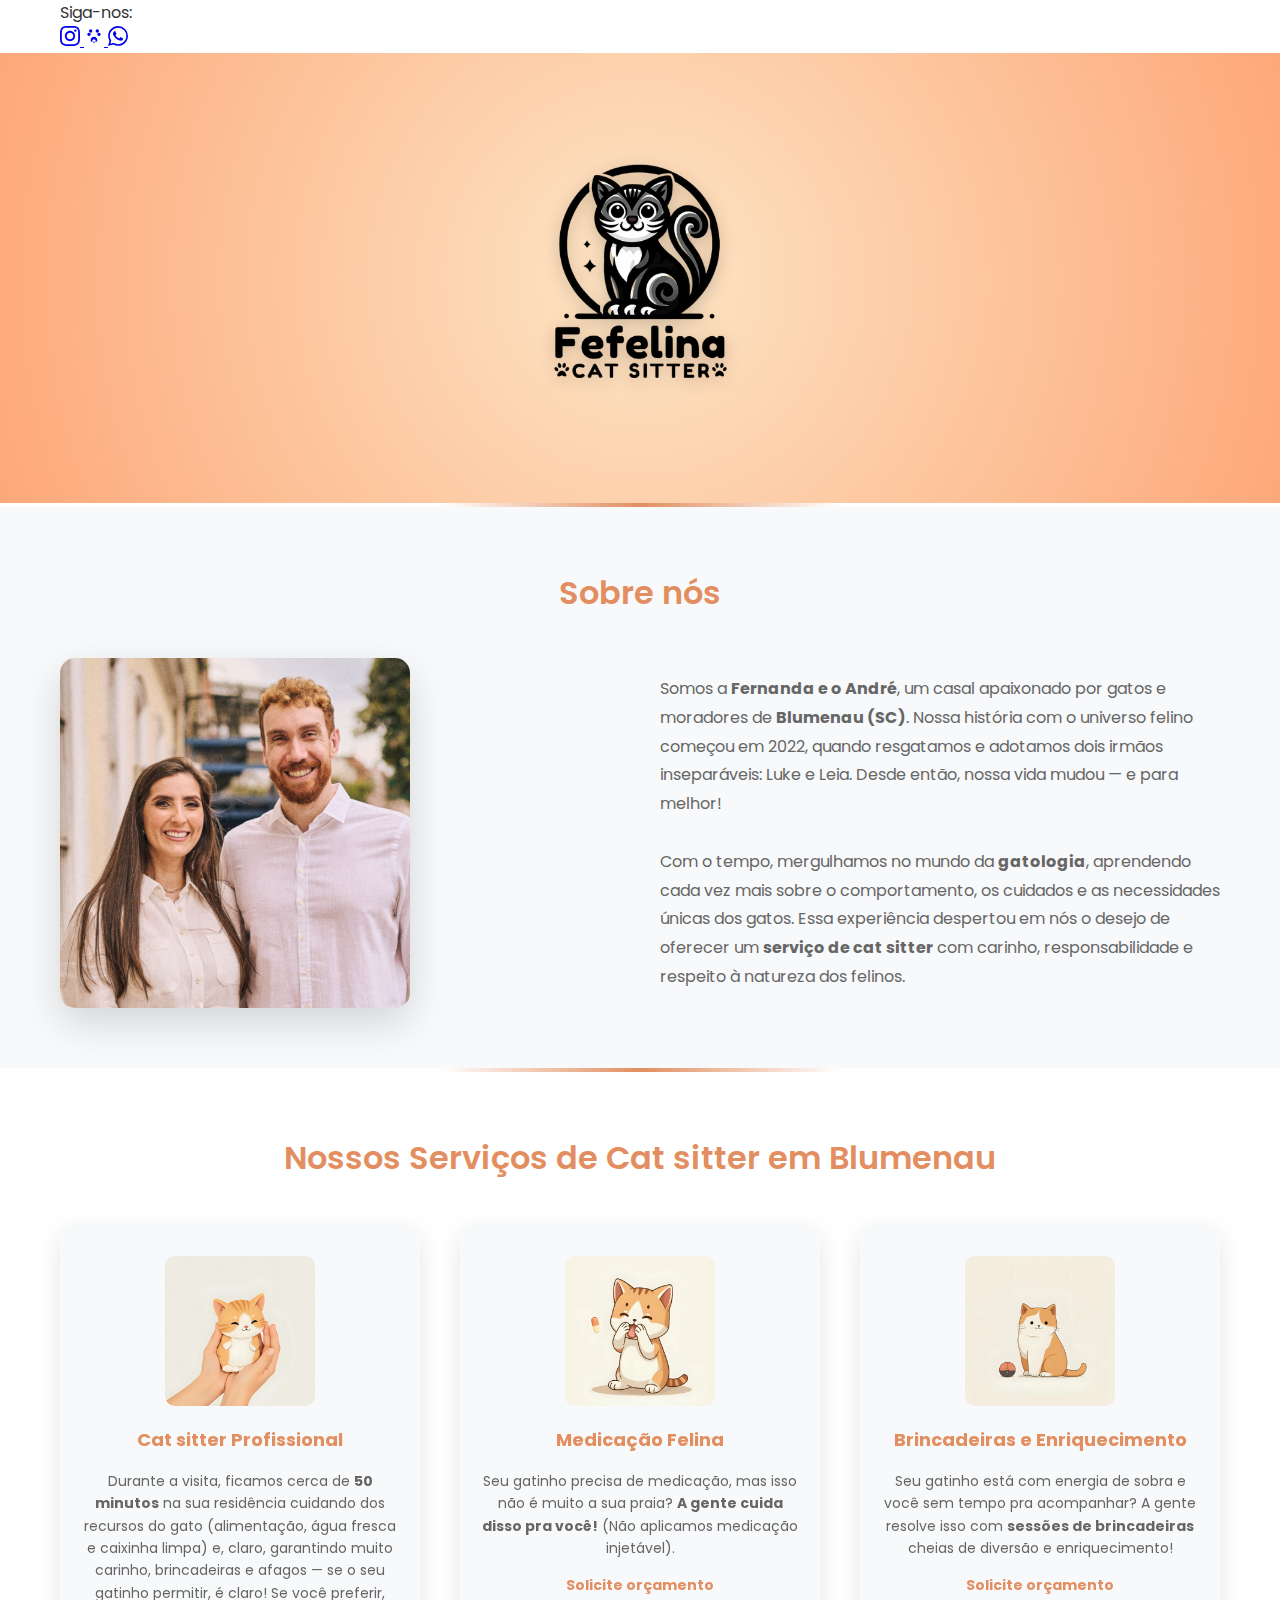
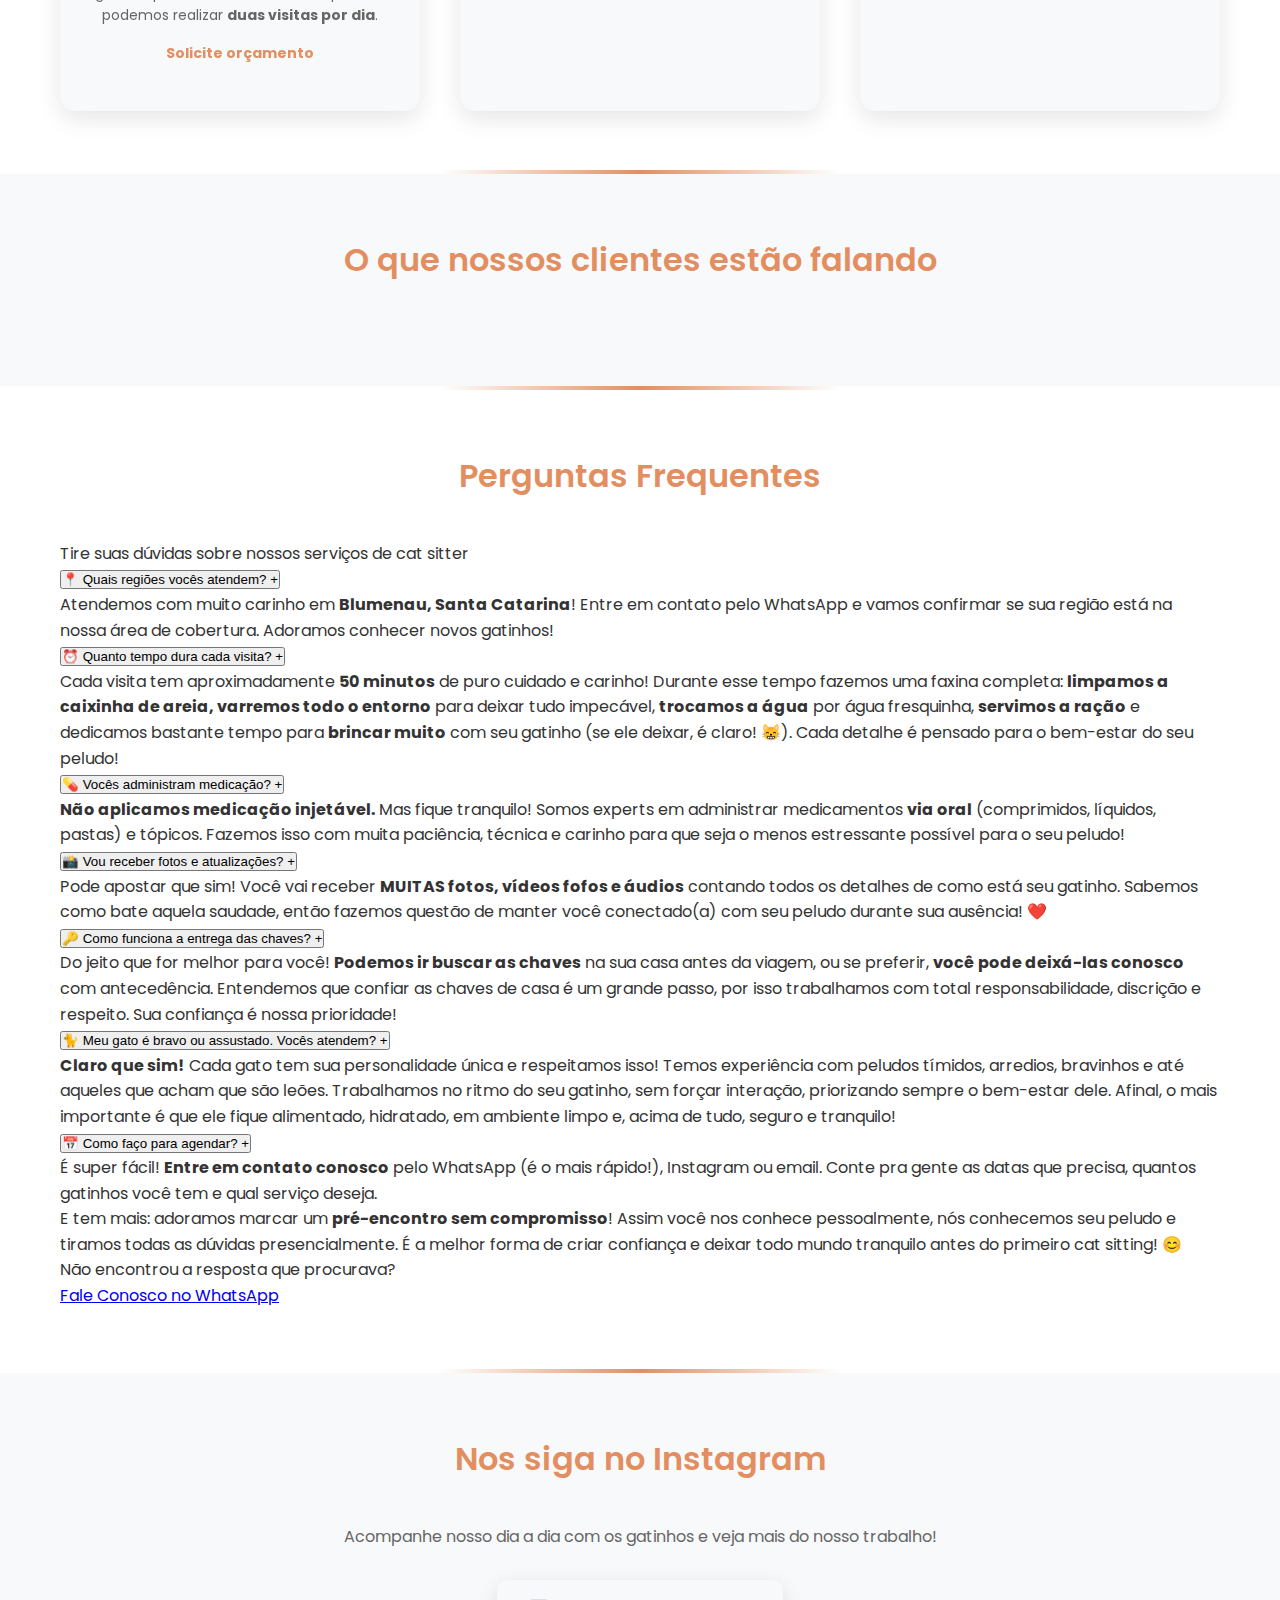
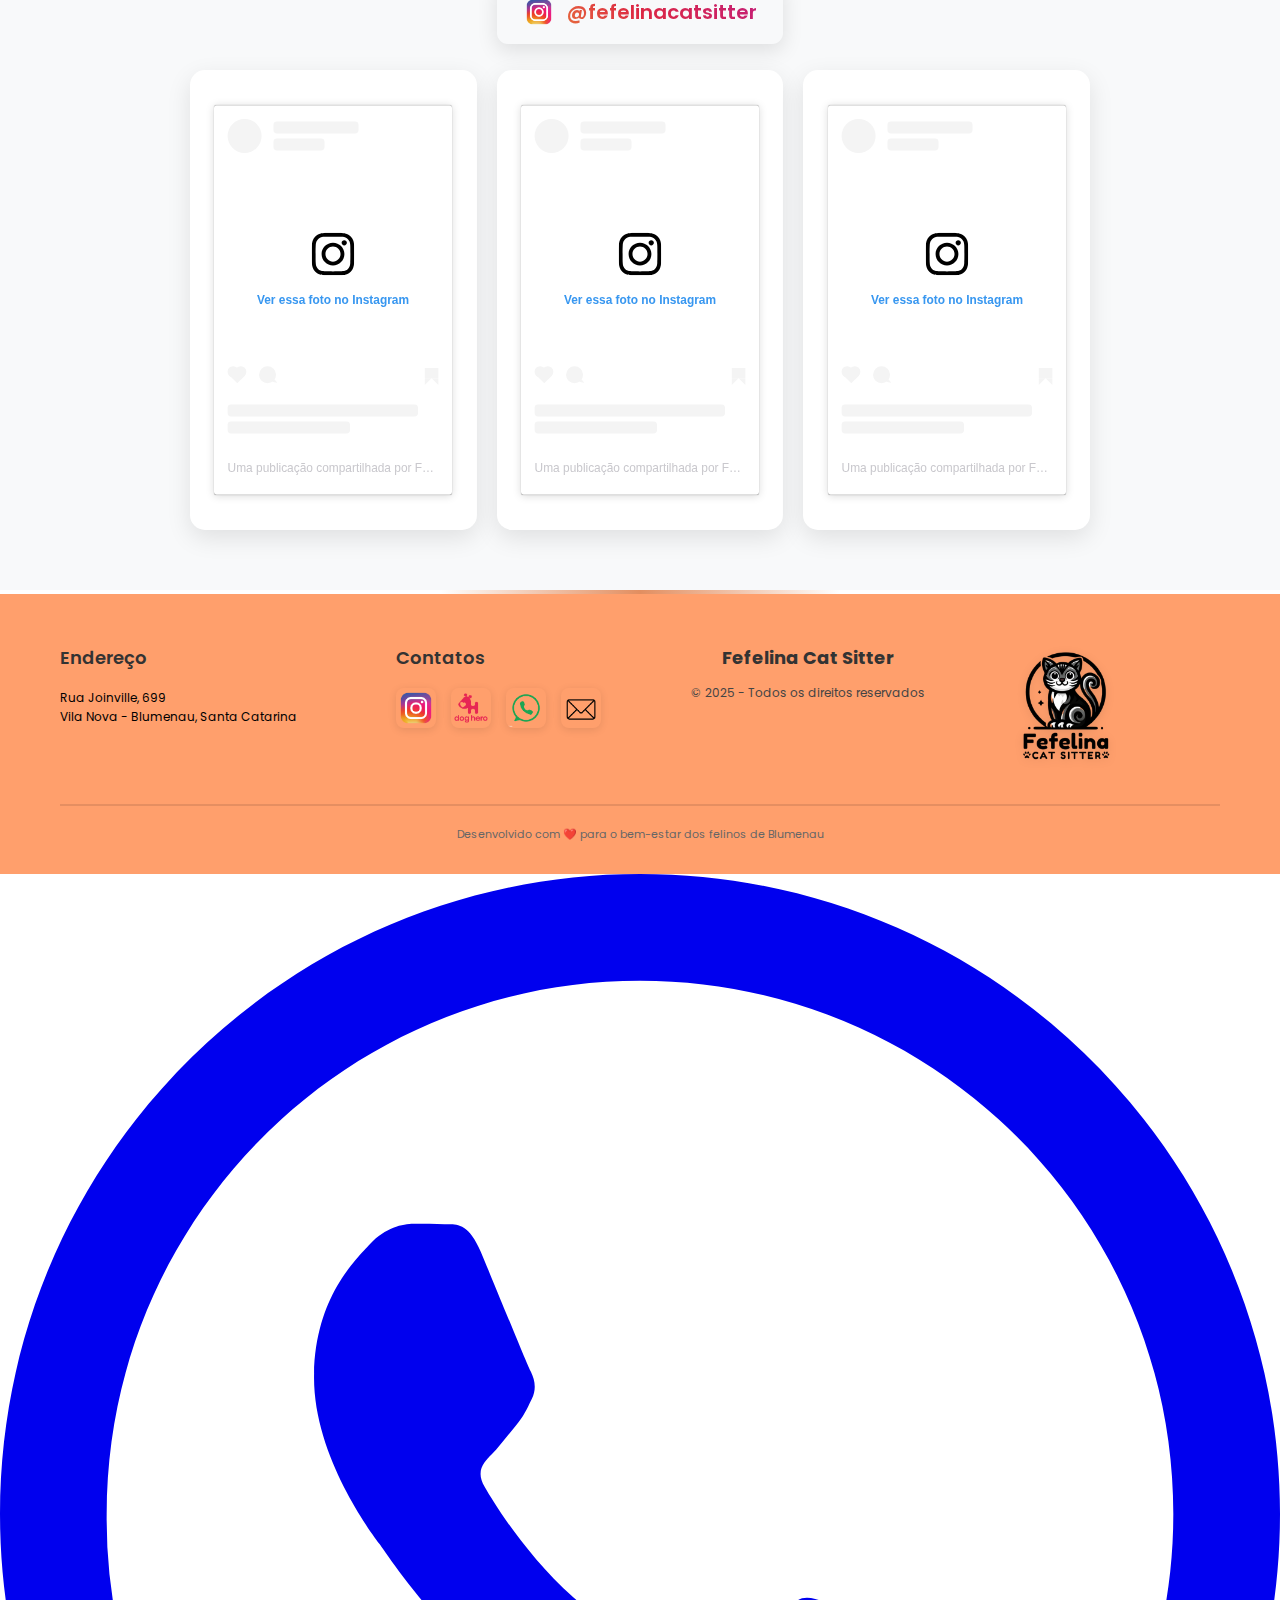
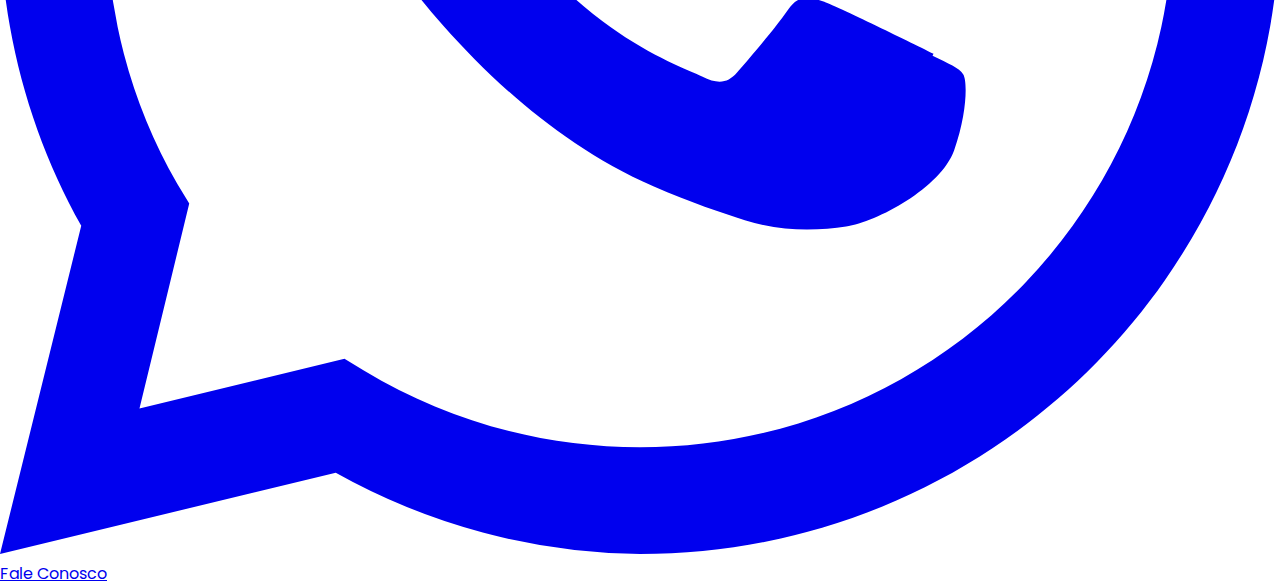
<file: index.html>
<!DOCTYPE html>
<html lang="pt-BR">
<head>
    <meta charset="UTF-8">
    <meta name="viewport" content="width=device-width, initial-scale=1.0">
    <meta name="description" content="Fefelina Cat Sitter oferece cuidado especializado para gatos em Blumenau, SC. Serviços de cat sitter, medicação felina e brincadeiras. Carinho e responsabilidade garantidos.">
    <meta name="keywords" content="cat sitter Blumenau, cuidador de gatos, medicação gatos, pet sitter, Fefelina, catsitting SC, cuidado felino, pet care">
    <meta name="author" content="Fefelina Cat Sitter">
    <meta name="robots" content="index, follow, max-image-preview:large, max-snippet:-1, max-video-preview:-1">
    <meta name="language" content="pt-BR">
    <meta name="geo.region" content="BR-SC">
    <meta name="geo.placename" content="Blumenau">
    <meta name="geo.position" content="-26.9166667;-49.0666667">
    <meta name="ICBM" content="-26.9166667, -49.0666667">
    <link rel="canonical" href="https://www.fefelina.com.br/">
    <title>Fefelina Cat Sitter - Cuidado Especializado para Gatos em Blumenau | Pet Sitter SC</title>
    
    <!-- Favicon -->
    <link rel="icon" type="image/png" href="images/LogoFavicon.png">
    <link rel="shortcut icon" href="images/LogoFavicon.png">
    <link rel="apple-touch-icon" href="images/LogoFavicon.png">
    
    <!-- Open Graph Meta Tags (WhatsApp, Facebook, LinkedIn) -->
    <meta property="og:title" content="🐱 Fefelina Cat Sitter | Cuidado Especializado para Gatos em Blumenau">
    <meta property="og:description" content="Cat sitters apaixonados por gatos! 💕 Cuidamos do seu peludo com carinho, envio fotos/vídeos e muito amor. Pré-encontro grátis! 🏡">
    <meta property="og:image" content="https://www.fefelina.com.br/images/Fefelinalogo.png">
    <meta property="og:image:width" content="1200">
    <meta property="og:image:height" content="630">
    <meta property="og:image:alt" content="Fefelina Cat Sitter - Seu gato em boas mãos">
    <meta property="og:url" content="https://www.fefelina.com.br/">
    <meta property="og:type" content="website">
    <meta property="og:locale" content="pt_BR">
    <meta property="og:site_name" content="Fefelina Cat Sitter">
    
    <!-- Twitter Card -->
    <meta name="twitter:card" content="summary_large_image">
    <meta name="twitter:title" content="🐱 Fefelina Cat Sitter | Cuidado Especializado para Gatos">
    <meta name="twitter:description" content="Cat sitters apaixonados! Cuidamos do seu peludo com carinho, fotos/vídeos diários e muito amor. Pré-encontro grátis!">
    <meta name="twitter:image" content="https://www.fefelina.com.br/images/Fefelinalogo.png">
    <meta name="twitter:image:alt" content="Fefelina Cat Sitter - Blumenau/SC">
    
    <!-- Google Analytics -->
    <script async src="https://www.googletagmanager.com/gtag/js?id=G-6TC4BG26VE"></script>
    <script>
        window.dataLayer = window.dataLayer || [];
        function gtag(){dataLayer.push(arguments);}
        gtag('js', new Date());
        gtag('config', 'G-6TC4BG26VE');
    </script>
    
    <!-- Structured Data -->
    <script type="application/ld+json">
    {
        "@context": "https://schema.org",
        "@type": "LocalBusiness",
        "name": "Fefelina Cat Sitter",
        "description": "Serviços especializados de cuidado para gatos em Blumenau, SC. Oferecemos catsitting, medicação e atividades para felinos.",
        "image": "https://www.fefelina.com.br/images/Fefelinalogo.png",
        "logo": "https://www.fefelina.com.br/images/Fefelinalogo.png",
        "address": {
            "@type": "PostalAddress",
            "streetAddress": "Rua Joinville, 699",
            "addressLocality": "Blumenau",
            "addressRegion": "SC",
            "postalCode": "89035-200",
            "addressCountry": "BR"
        },
        "geo": {
            "@type": "GeoCoordinates",
            "latitude": -26.9166667,
            "longitude": -49.0666667
        },
        "telephone": "+5547999874154",
        "email": "fefelinacatsitter@gmail.com",
        "url": "https://www.fefelina.com.br",
        "sameAs": [
            "https://www.instagram.com/fefelinacatsitter",
            "https://www.doghero.com.br/heroi/433239-fefelina-catsitter"
        ],
        "serviceType": ["Pet Sitting", "Cat Care", "Pet Medication", "Cat Entertainment"],
        "areaServed": {
            "@type": "City",
            "name": "Blumenau",
            "sameAs": "https://en.wikipedia.org/wiki/Blumenau"
        },
        "openingHours": "Mo-Su 08:00-20:00",
        "priceRange": "$$",
        "hasOfferCatalog": {
            "@type": "OfferCatalog",
            "name": "Serviços de Cat Sitter",
            "itemListElement": [
                {
                    "@type": "Offer",
                    "itemOffered": {
                        "@type": "Service",
                        "name": "Cat Sitter",
                        "description": "Cuidado completo do gato durante visitas de 50 minutos"
                    }
                },
                {
                    "@type": "Offer",
                    "itemOffered": {
                        "@type": "Service", 
                        "name": "Medicação",
                        "description": "Administração de medicamentos para gatos (exceto injetáveis)"
                    }
                },
                {
                    "@type": "Offer",
                    "itemOffered": {
                        "@type": "Service",
                        "name": "Brincadeiras",
                        "description": "Sessões de brincadeiras e enriquecimento para gatos"
                    }
                }
            ]
        }
    }
    </script>
    
    <!-- Google Fonts -->
    <link href="https://fonts.googleapis.com/css2?family=Poppins:wght@300;400;500;600;700&display=swap" rel="stylesheet">
    
    <!-- CSS -->
    <link rel="stylesheet" href="css/styles.css">
</head>
<body>
    <!-- Social Media Badge -->
    <div class="social-badge">
        <div class="container">
            <div class="social-badge-content">
                <span class="social-badge-text">Siga-nos:</span>
                <div class="social-badge-icons">
                    <a href="https://www.instagram.com/fefelinacatsitter" target="_blank" rel="noopener" aria-label="Instagram" class="social-badge-link">
                        <svg width="20" height="20" viewBox="0 0 24 24" fill="currentColor">
                            <path d="M12 2.163c3.204 0 3.584.012 4.85.07 3.252.148 4.771 1.691 4.919 4.919.058 1.265.069 1.645.069 4.849 0 3.205-.012 3.584-.069 4.849-.149 3.225-1.664 4.771-4.919 4.919-1.266.058-1.644.07-4.85.07-3.204 0-3.584-.012-4.849-.07-3.26-.149-4.771-1.699-4.919-4.92-.058-1.265-.07-1.644-.07-4.849 0-3.204.013-3.583.07-4.849.149-3.227 1.664-4.771 4.919-4.919 1.266-.057 1.645-.069 4.849-.069zm0-2.163c-3.259 0-3.667.014-4.947.072-4.358.2-6.78 2.618-6.98 6.98-.059 1.281-.073 1.689-.073 4.948 0 3.259.014 3.668.072 4.948.2 4.358 2.618 6.78 6.98 6.98 1.281.058 1.689.072 4.948.072 3.259 0 3.668-.014 4.948-.072 4.354-.2 6.782-2.618 6.979-6.98.059-1.28.073-1.689.073-4.948 0-3.259-.014-3.667-.072-4.947-.196-4.354-2.617-6.78-6.979-6.98-1.281-.059-1.69-.073-4.949-.073zm0 5.838c-3.403 0-6.162 2.759-6.162 6.162s2.759 6.163 6.162 6.163 6.162-2.759 6.162-6.163c0-3.403-2.759-6.162-6.162-6.162zm0 10.162c-2.209 0-4-1.79-4-4 0-2.209 1.791-4 4-4s4 1.791 4 4c0 2.21-1.791 4-4 4zm6.406-11.845c-.796 0-1.441.645-1.441 1.44s.645 1.44 1.441 1.44c.795 0 1.439-.645 1.439-1.44s-.644-1.44-1.439-1.44z"/>
                        </svg>
                    </a>
                    <a href="https://www.doghero.com.br/heroi/433239-fefelina-catsitter" target="_blank" rel="noopener" aria-label="DogHero" class="social-badge-link">
                        <svg width="20" height="20" viewBox="0 0 24 24" fill="currentColor">
                            <path d="M12 20c-1.1 0-2-.9-2-2s.9-2 2-2 2 .9 2 2-.9 2-2 2zm-6-8c-1.1 0-2-.9-2-2s.9-2 2-2 2 .9 2 2-.9 2-2 2zm12 0c-1.1 0-2-.9-2-2s.9-2 2-2 2 .9 2 2-.9 2-2 2zM8 8c-1.1 0-2-.9-2-2s.9-2 2-2 2 .9 2 2-.9 2-2 2zm8 0c-1.1 0-2-.9-2-2s.9-2 2-2 2 .9 2 2-.9 2-2 2zm-4 5c-2.21 0-4 1.79-4 4 0 1.1.9 2 2 2h4c1.1 0 2-.9 2-2 0-2.21-1.79-4-4-4z"/>
                        </svg>
                    </a>
                    <a href="http://wa.me/5547999874154" target="_blank" rel="noopener" aria-label="WhatsApp" class="social-badge-link">
                        <svg width="20" height="20" viewBox="0 0 24 24" fill="currentColor">
                            <path d="M17.472 14.382c-.297-.149-1.758-.867-2.03-.967-.273-.099-.471-.148-.67.15-.197.297-.767.966-.94 1.164-.173.199-.347.223-.644.075-.297-.15-1.255-.463-2.39-1.475-.883-.788-1.48-1.761-1.653-2.059-.173-.297-.018-.458.13-.606.134-.133.298-.347.446-.52.149-.174.198-.298.298-.497.099-.198.05-.371-.025-.52-.075-.149-.669-1.612-.916-2.207-.242-.579-.487-.5-.669-.51-.173-.008-.371-.01-.57-.01-.198 0-.52.074-.792.372-.272.297-1.04 1.016-1.04 2.479 0 1.462 1.065 2.875 1.213 3.074.149.198 2.096 3.2 5.077 4.487.709.306 1.262.489 1.694.625.712.227 1.36.195 1.871.118.571-.085 1.758-.719 2.006-1.413.248-.694.248-1.289.173-1.413-.074-.124-.272-.198-.57-.347m-5.421 7.403h-.004a9.87 9.87 0 01-5.031-1.378l-.361-.214-3.741.982.998-3.648-.235-.374a9.86 9.86 0 01-1.51-5.26c.001-5.45 4.436-9.884 9.888-9.884 2.64 0 5.122 1.03 6.988 2.898a9.825 9.825 0 012.893 6.994c-.003 5.45-4.437 9.884-9.885 9.884m8.413-18.297A11.815 11.815 0 0012.05 0C5.495 0 .16 5.335.157 11.892c0 2.096.547 4.142 1.588 5.945L.057 24l6.305-1.654a11.882 11.882 0 005.683 1.448h.005c6.554 0 11.89-5.335 11.893-11.893a11.821 11.821 0 00-3.48-8.413Z"/>
                        </svg>
                    </a>
                </div>
            </div>
        </div>
    </div>

    <!-- Header Section -->
    <header class="header">
        <img src="images/Fefelinalogo.png" alt="Fefelina Cat Sitter - Logo" class="header-logo" loading="eager">
    </header>

    <div class="section-divider"></div>

    <!-- About Section -->
    <section class="about-section section" id="sobre" aria-labelledby="about-title">
        <div class="container">
            <h2 id="about-title" class="section-title">Sobre nós</h2>
            <div class="about-content">
                <div class="about-image">
                    <img src="images/sobreNosFoto.jpg" alt="Fernanda e André, fundadores da Fefelina Cat Sitter, especialistas em cuidado felino em Blumenau" style="width: 100%; max-width: 350px;" loading="lazy">
                </div>
                <div class="about-text">
                    <p>Somos a <strong>Fernanda e o André</strong>, um casal apaixonado por gatos e moradores de <strong>Blumenau (SC)</strong>. Nossa história com o universo felino começou em 2022, quando resgatamos e adotamos dois irmãos inseparáveis: Luke e Leia. Desde então, nossa vida mudou — e para melhor!</p>
                    <br>
                    <p>Com o tempo, mergulhamos no mundo da <strong>gatologia</strong>, aprendendo cada vez mais sobre o comportamento, os cuidados e as necessidades únicas dos gatos. Essa experiência despertou em nós o desejo de oferecer um <strong>serviço de cat sitter</strong> com carinho, responsabilidade e respeito à natureza dos felinos.</p>
                </div>
            </div>
        </div>
    </section>

    <div class="section-divider"></div>

    <!-- Services Section -->
    <section class="services-section section" id="servicos" aria-labelledby="services-title">
        <div class="container">
            <h2 id="services-title" class="section-title">Nossos Serviços de Cat sitter em Blumenau</h2>
            <div class="services-grid">
                <article class="service-item">
                    <img src="images/Gatinho IA - Catsitter.png" alt="Serviço de Cat Sitter profissional em Blumenau" loading="lazy">
                    <h3 class="service-subtitle">Cat sitter Profissional</h3>
                    <p>Durante a visita, ficamos cerca de <strong>50 minutos</strong> na sua residência cuidando dos recursos do gato (alimentação, água fresca e caixinha limpa) e, claro, garantindo muito carinho, brincadeiras e afagos — se o seu gatinho permitir, é claro! Se você preferir, podemos realizar <strong>duas visitas por dia</strong>.</p>
                    <p><a href="http://wa.me/5547999874154?text=Olá! Gostaria de solicitar um orçamento para o serviço de catsitter." target="_blank" class="whatsapp-link" rel="noopener">Solicite orçamento</a></p>
                </article>
                <article class="service-item">
                    <img src="images/Gato-Medicamento.png" alt="Serviço de medicação para gatos em Blumenau" loading="lazy">
                    <h3 class="service-subtitle">Medicação Felina</h3>
                    <p>Seu gatinho precisa de medicação, mas isso não é muito a sua praia? <strong>A gente cuida disso pra você!</strong> (Não aplicamos medicação injetável).</p>
                    <p><a href="http://wa.me/5547999874154?text=Olá! Gostaria de solicitar um orçamento para o serviço de medicação." target="_blank" class="whatsapp-link" rel="noopener">Solicite orçamento</a></p>
                </article>
                <article class="service-item">
                    <img src="images/Gatinho IA Bola.png" alt="Brincadeiras e atividades para gatos em Blumenau" loading="lazy">
                    <h3 class="service-subtitle">Brincadeiras e Enriquecimento</h3>
                    <p>Seu gatinho está com energia de sobra e você sem tempo pra acompanhar? A gente resolve isso com <strong>sessões de brincadeiras</strong> cheias de diversão e enriquecimento!</p>
                    <p><a href="http://wa.me/5547999874154?text=Olá! Gostaria de solicitar um orçamento para o serviço de brincadeiras." target="_blank" class="whatsapp-link" rel="noopener">Solicite orçamento</a></p>
                </article>
            </div>
        </div>
    </section>

    <div class="section-divider"></div>

    <!-- Reviews Section -->
    <section class="reviews-section section" id="avaliacoes">
        <div class="container">
            <h2 class="section-title">O que nossos clientes estão falando</h2>
            <div id="reviews-widget-185"></div>
            <script src="https://app.reviewconnect.me/embed/S18iLwoJ6VXH2aXH54BvdB7LkLnBnaYn/widget.js" async></script>
        </div>
    </section>

    <div class="section-divider"></div>

    <!-- FAQ Section -->
    <section class="faq-section section" id="faq">
        <div class="container">
            <h2 class="section-title">Perguntas Frequentes</h2>
            <p class="faq-subtitle">Tire suas dúvidas sobre nossos serviços de cat sitter</p>
            
            <div class="faq-container">
                <div class="faq-item">
                    <button class="faq-question" aria-expanded="false">
                        <span class="faq-question-text">📍 Quais regiões vocês atendem?</span>
                        <span class="faq-icon">+</span>
                    </button>
                    <div class="faq-answer">
                        <p>Atendemos com muito carinho em <strong>Blumenau, Santa Catarina</strong>! Entre em contato pelo WhatsApp e vamos confirmar se sua região está na nossa área de cobertura. Adoramos conhecer novos gatinhos!</p>
                    </div>
                </div>

                <div class="faq-item">
                    <button class="faq-question" aria-expanded="false">
                        <span class="faq-question-text">⏰ Quanto tempo dura cada visita?</span>
                        <span class="faq-icon">+</span>
                    </button>
                    <div class="faq-answer">
                        <p>Cada visita tem aproximadamente <strong>50 minutos</strong> de puro cuidado e carinho! Durante esse tempo fazemos uma faxina completa: <strong>limpamos a caixinha de areia, varremos todo o entorno</strong> para deixar tudo impecável, <strong>trocamos a água</strong> por água fresquinha, <strong>servimos a ração</strong> e dedicamos bastante tempo para <strong>brincar muito</strong> com seu gatinho (se ele deixar, é claro! 😸). Cada detalhe é pensado para o bem-estar do seu peludo!</p>
                    </div>
                </div>

                <div class="faq-item">
                    <button class="faq-question" aria-expanded="false">
                        <span class="faq-question-text">💊 Vocês administram medicação?</span>
                        <span class="faq-icon">+</span>
                    </button>
                    <div class="faq-answer">
                        <p><strong>Não aplicamos medicação injetável.</strong> Mas fique tranquilo! Somos experts em administrar medicamentos <strong>via oral</strong> (comprimidos, líquidos, pastas) e tópicos. Fazemos isso com muita paciência, técnica e carinho para que seja o menos estressante possível para o seu peludo!</p>
                    </div>
                </div>

                <div class="faq-item">
                    <button class="faq-question" aria-expanded="false">
                        <span class="faq-question-text">📸 Vou receber fotos e atualizações?</span>
                        <span class="faq-icon">+</span>
                    </button>
                    <div class="faq-answer">
                        <p>Pode apostar que sim! Você vai receber <strong>MUITAS fotos, vídeos fofos e áudios</strong> contando todos os detalhes de como está seu gatinho. Sabemos como bate aquela saudade, então fazemos questão de manter você conectado(a) com seu peludo durante sua ausência! ❤️</p>
                    </div>
                </div>

                <div class="faq-item">
                    <button class="faq-question" aria-expanded="false">
                        <span class="faq-question-text">🔑 Como funciona a entrega das chaves?</span>
                        <span class="faq-icon">+</span>
                    </button>
                    <div class="faq-answer">
                        <p>Do jeito que for melhor para você! <strong>Podemos ir buscar as chaves</strong> na sua casa antes da viagem, ou se preferir, <strong>você pode deixá-las conosco</strong> com antecedência. Entendemos que confiar as chaves de casa é um grande passo, por isso trabalhamos com total responsabilidade, discrição e respeito. Sua confiança é nossa prioridade!</p>
                    </div>
                </div>

                <div class="faq-item">
                    <button class="faq-question" aria-expanded="false">
                        <span class="faq-question-text">🐈 Meu gato é bravo ou assustado. Vocês atendem?</span>
                        <span class="faq-icon">+</span>
                    </button>
                    <div class="faq-answer">
                        <p><strong>Claro que sim!</strong> Cada gato tem sua personalidade única e respeitamos isso! Temos experiência com peludos tímidos, arredios, bravinhos e até aqueles que acham que são leões. Trabalhamos no ritmo do seu gatinho, sem forçar interação, priorizando sempre o bem-estar dele. Afinal, o mais importante é que ele fique alimentado, hidratado, em ambiente limpo e, acima de tudo, seguro e tranquilo!</p>
                    </div>
                </div>

                <div class="faq-item">
                    <button class="faq-question" aria-expanded="false">
                        <span class="faq-question-text">📅 Como faço para agendar?</span>
                        <span class="faq-icon">+</span>
                    </button>
                    <div class="faq-answer">
                        <p>É super fácil! <strong>Entre em contato conosco</strong> pelo WhatsApp (é o mais rápido!), Instagram ou email. Conte pra gente as datas que precisa, quantos gatinhos você tem e qual serviço deseja.</p>
                        <p>E tem mais: adoramos marcar um <strong>pré-encontro sem compromisso</strong>! Assim você nos conhece pessoalmente, nós conhecemos seu peludo e tiramos todas as dúvidas presencialmente. É a melhor forma de criar confiança e deixar todo mundo tranquilo antes do primeiro cat sitting! 😊</p>
                    </div>
                </div>
            </div>

            <div class="faq-cta">
                <p>Não encontrou a resposta que procurava?</p>
                <a href="http://wa.me/5547999874154?text=Olá! Tenho uma dúvida sobre os serviços." target="_blank" class="faq-cta-button" rel="noopener">
                    Fale Conosco no WhatsApp
                </a>
            </div>
        </div>
    </section>

    <div class="section-divider"></div>

    <!-- Instagram Section -->
    <section class="instagram-section section" id="instagram">
        <div class="container">
            <h2 class="section-title">Nos siga no Instagram</h2>
            <p class="instagram-description">Acompanhe nosso dia a dia com os gatinhos e veja mais do nosso trabalho!</p>
            
            <div class="instagram-content">
                <div class="instagram-profile">
                    <a href="https://www.instagram.com/fefelinacatsitter" target="_blank" class="instagram-link">
                        <img src="images/InstagramLogo.png" alt="Instagram" class="instagram-icon">
                        <span>@fefelinacatsitter</span>
                    </a>
                </div>
                
                <div class="instagram-grid">
                    <!-- Instagram embeds - Replace these with your actual embed codes -->
                    <div class="instagram-post">
                        <!-- First Instagram post -->
                        <blockquote class="instagram-media" data-instgrm-permalink="https://www.instagram.com/reel/DIlxdN9x1oH/?utm_source=ig_embed&amp;utm_campaign=loading" data-instgrm-version="14" style=" background:#FFF; border:0; border-radius:3px; box-shadow:0 0 1px 0 rgba(0,0,0,0.5),0 1px 10px 0 rgba(0,0,0,0.15); margin: 1px; max-width:540px; min-width:326px; padding:0; width:99.375%; width:-webkit-calc(100% - 2px); width:calc(100% - 2px);"><div style="padding:16px;"> <a href="https://www.instagram.com/reel/DIlxdN9x1oH/?utm_source=ig_embed&amp;utm_campaign=loading" style=" background:#FFFFFF; line-height:0; padding:0 0; text-align:center; text-decoration:none; width:100%;" target="_blank"> <div style=" display: flex; flex-direction: row; align-items: center;"> <div style="background-color: #F4F4F4; border-radius: 50%; flex-grow: 0; height: 40px; margin-right: 14px; width: 40px;"></div> <div style="display: flex; flex-direction: column; flex-grow: 1; justify-content: center;"> <div style=" background-color: #F4F4F4; border-radius: 4px; flex-grow: 0; height: 14px; margin-bottom: 6px; width: 100px;"></div> <div style=" background-color: #F4F4F4; border-radius: 4px; flex-grow: 0; height: 14px; width: 60px;"></div></div></div><div style="padding: 19% 0;"></div> <div style="display:block; height:50px; margin:0 auto 12px; width:50px;"><svg width="50px" height="50px" viewBox="0 0 60 60" version="1.1" xmlns="https://www.w3.org/2000/svg" xmlns:xlink="https://www.w3.org/1999/xlink"><g stroke="none" stroke-width="1" fill="none" fill-rule="evenodd"><g transform="translate(-511.000000, -20.000000)" fill="#000000"><g><path d="M556.869,30.41 C554.814,30.41 553.148,32.076 553.148,34.131 C553.148,36.186 554.814,37.852 556.869,37.852 C558.924,37.852 560.59,36.186 560.59,34.131 C560.59,32.076 558.924,30.41 556.869,30.41 M541,60.657 C535.114,60.657 530.342,55.887 530.342,50 C530.342,44.114 535.114,39.342 541,39.342 C546.887,39.342 551.658,44.114 551.658,50 C551.658,55.887 546.887,60.657 541,60.657 M541,33.886 C532.1,33.886 524.886,41.1 524.886,50 C524.886,58.899 532.1,66.113 541,66.113 C549.9,66.113 557.115,58.899 557.115,50 C557.115,41.1 549.9,33.886 541,33.886 M565.378,62.101 C565.244,65.022 564.756,66.606 564.346,67.663 C563.803,69.06 563.154,70.057 562.106,71.106 C561.058,72.155 560.06,72.803 558.662,73.347 C557.607,73.757 556.021,74.244 553.102,74.378 C549.944,74.521 548.997,74.552 541,74.552 C533.003,74.552 532.056,74.521 528.898,74.378 C525.979,74.244 524.393,73.757 523.338,73.347 C521.94,72.803 520.942,72.155 519.894,71.106 C518.846,70.057 518.197,69.06 517.654,67.663 C517.244,66.606 516.755,65.022 516.623,62.101 C516.479,58.943 516.448,57.996 516.448,50 C516.448,42.003 516.479,41.056 516.623,37.899 C516.755,34.978 517.244,33.391 517.654,32.338 C518.197,30.938 518.846,29.942 519.894,28.894 C520.942,27.846 521.94,27.196 523.338,26.654 C524.393,26.244 525.979,25.756 528.898,25.623 C532.057,25.479 533.004,25.448 541,25.448 C548.997,25.448 549.943,25.479 553.102,25.623 C556.021,25.756 557.607,26.244 558.662,26.654 C560.06,27.196 561.058,27.846 562.106,28.894 C563.154,29.942 563.803,30.938 564.346,32.338 C564.756,33.391 565.244,34.978 565.378,37.899 C565.522,41.056 565.552,42.003 565.552,50 C565.552,57.996 565.522,58.943 565.378,62.101 M570.82,37.631 C570.674,34.438 570.167,32.258 569.425,30.349 C568.659,28.377 567.633,26.702 565.965,25.035 C564.297,23.368 562.623,22.342 560.652,21.575 C558.743,20.834 556.562,20.326 553.369,20.18 C550.169,20.033 549.148,20 541,20 C532.853,20 531.831,20.033 528.631,20.18 C525.438,20.326 523.257,20.834 521.349,21.575 C519.376,22.342 517.703,23.368 516.035,25.035 C514.368,26.702 513.342,28.377 512.574,30.349 C511.834,32.258 511.326,34.438 511.181,37.631 C511.035,40.831 511,41.851 511,50 C511,58.147 511.035,59.17 511.181,62.369 C511.326,65.562 511.834,67.743 512.574,69.651 C513.342,71.625 514.368,73.296 516.035,74.965 C517.703,76.634 519.376,77.658 521.349,78.425 C523.257,79.167 525.438,79.673 528.631,79.82 C531.831,79.965 532.853,80.001 541,80.001 C549.148,80.001 550.169,79.965 553.369,79.82 C556.562,79.673 558.743,79.167 560.652,78.425 C562.623,77.658 564.297,76.634 565.965,74.965 C567.633,73.296 568.659,71.625 569.425,69.651 C570.167,67.743 570.674,65.562 570.82,62.369 C570.966,59.17 571,58.147 571,50 C571,41.851 570.966,40.831 570.82,37.631"></path></g></g></g></svg></div><div style="padding-top: 8px;"> <div style=" color:#3897f0; font-family:Arial,sans-serif; font-size:14px; font-style:normal; font-weight:550; line-height:18px;">Ver essa foto no Instagram</div></div><div style="padding: 12.5% 0;"></div> <div style="display: flex; flex-direction: row; margin-bottom: 14px; align-items: center;"><div> <div style="background-color: #F4F4F4; border-radius: 50%; height: 12.5px; width: 12.5px; transform: translateX(0px) translateY(7px);"></div> <div style="background-color: #F4F4F4; height: 12.5px; transform: rotate(-45deg) translateX(3px) translateY(1px); width: 12.5px; flex-grow: 0; margin-right: 14px; margin-left: 2px;"></div> <div style="background-color: #F4F4F4; border-radius: 50%; height: 12.5px; width: 12.5px; transform: translateX(9px) translateY(-18px);"></div></div><div style="margin-left: 8px;"> <div style=" background-color: #F4F4F4; border-radius: 50%; flex-grow: 0; height: 20px; width: 20px;"></div> <div style=" width: 0; height: 0; border-top: 2px solid transparent; border-left: 6px solid #f4f4f4; border-bottom: 2px solid transparent; transform: translateX(16px) translateY(-4px) rotate(30deg)"></div></div><div style="margin-left: auto;"> <div style=" width: 0px; border-top: 8px solid #F4F4F4; border-right: 8px solid transparent; transform: translateY(16px);"></div> <div style=" background-color: #F4F4F4; flex-grow: 0; height: 12px; width: 16px; transform: translateY(-4px);"></div> <div style=" width: 0; height: 0; border-top: 8px solid #F4F4F4; border-left: 8px solid transparent; transform: translateY(-4px) translateX(8px);"></div></div></div> <div style="display: flex; flex-direction: column; flex-grow: 1; justify-content: center; margin-bottom: 24px;"> <div style=" background-color: #F4F4F4; border-radius: 4px; flex-grow: 0; height: 14px; margin-bottom: 6px; width: 224px;"></div> <div style=" background-color: #F4F4F4; border-radius: 4px; flex-grow: 0; height: 14px; width: 144px;"></div></div></a><p style=" color:#c9c8cd; font-family:Arial,sans-serif; font-size:14px; line-height:17px; margin-bottom:0; margin-top:8px; overflow:hidden; padding:8px 0 7px; text-align:center; text-overflow:ellipsis; white-space:nowrap;"><a href="https://www.instagram.com/reel/DIlxdN9x1oH/?utm_source=ig_embed&amp;utm_campaign=loading" style=" color:#c9c8cd; font-family:Arial,sans-serif; font-size:14px; font-style:normal; font-weight:normal; line-height:17px; text-decoration:none;" target="_blank">Uma publicação compartilhada por Fefelina Cat Sitter (@fefelinacatsitter)</a></p></div></blockquote>
                    </div>
                    
                    <div class="instagram-post">
                        <!-- Second Instagram post -->
                        <blockquote class="instagram-media" data-instgrm-permalink="https://www.instagram.com/reel/DIaEDFSpV7j/?utm_source=ig_embed&amp;utm_campaign=loading" data-instgrm-version="14" style=" background:#FFF; border:0; border-radius:3px; box-shadow:0 0 1px 0 rgba(0,0,0,0.5),0 1px 10px 0 rgba(0,0,0,0.15); margin: 1px; max-width:540px; min-width:326px; padding:0; width:99.375%; width:-webkit-calc(100% - 2px); width:calc(100% - 2px);"><div style="padding:16px;"> <a href="https://www.instagram.com/reel/DIaEDFSpV7j/?utm_source=ig_embed&amp;utm_campaign=loading" style=" background:#FFFFFF; line-height:0; padding:0 0; text-align:center; text-decoration:none; width:100%;" target="_blank"> <div style=" display: flex; flex-direction: row; align-items: center;"> <div style="background-color: #F4F4F4; border-radius: 50%; flex-grow: 0; height: 40px; margin-right: 14px; width: 40px;"></div> <div style="display: flex; flex-direction: column; flex-grow: 1; justify-content: center;"> <div style=" background-color: #F4F4F4; border-radius: 4px; flex-grow: 0; height: 14px; margin-bottom: 6px; width: 100px;"></div> <div style=" background-color: #F4F4F4; border-radius: 4px; flex-grow: 0; height: 14px; width: 60px;"></div></div></div><div style="padding: 19% 0;"></div> <div style="display:block; height:50px; margin:0 auto 12px; width:50px;"><svg width="50px" height="50px" viewBox="0 0 60 60" version="1.1" xmlns="https://www.w3.org/2000/svg" xmlns:xlink="https://www.w3.org/1999/xlink"><g stroke="none" stroke-width="1" fill="none" fill-rule="evenodd"><g transform="translate(-511.000000, -20.000000)" fill="#000000"><g><path d="M556.869,30.41 C554.814,30.41 553.148,32.076 553.148,34.131 C553.148,36.186 554.814,37.852 556.869,37.852 C558.924,37.852 560.59,36.186 560.59,34.131 C560.59,32.076 558.924,30.41 556.869,30.41 M541,60.657 C535.114,60.657 530.342,55.887 530.342,50 C530.342,44.114 535.114,39.342 541,39.342 C546.887,39.342 551.658,44.114 551.658,50 C551.658,55.887 546.887,60.657 541,60.657 M541,33.886 C532.1,33.886 524.886,41.1 524.886,50 C524.886,58.899 532.1,66.113 541,66.113 C549.9,66.113 557.115,58.899 557.115,50 C557.115,41.1 549.9,33.886 541,33.886 M565.378,62.101 C565.244,65.022 564.756,66.606 564.346,67.663 C563.803,69.06 563.154,70.057 562.106,71.106 C561.058,72.155 560.06,72.803 558.662,73.347 C557.607,73.757 556.021,74.244 553.102,74.378 C549.944,74.521 548.997,74.552 541,74.552 C533.003,74.552 532.056,74.521 528.898,74.378 C525.979,74.244 524.393,73.757 523.338,73.347 C521.94,72.803 520.942,72.155 519.894,71.106 C518.846,70.057 518.197,69.06 517.654,67.663 C517.244,66.606 516.755,65.022 516.623,62.101 C516.479,58.943 516.448,57.996 516.448,50 C516.448,42.003 516.479,41.056 516.623,37.899 C516.755,34.978 517.244,33.391 517.654,32.338 C518.197,30.938 518.846,29.942 519.894,28.894 C520.942,27.846 521.94,27.196 523.338,26.654 C524.393,26.244 525.979,25.756 528.898,25.623 C532.057,25.479 533.004,25.448 541,25.448 C548.997,25.448 549.943,25.479 553.102,25.623 C556.021,25.756 557.607,26.244 558.662,26.654 C560.06,27.196 561.058,27.846 562.106,28.894 C563.154,29.942 563.803,30.938 564.346,32.338 C564.756,33.391 565.244,34.978 565.378,37.899 C565.522,41.056 565.552,42.003 565.552,50 C565.552,57.996 565.522,58.943 565.378,62.101 M570.82,37.631 C570.674,34.438 570.167,32.258 569.425,30.349 C568.659,28.377 567.633,26.702 565.965,25.035 C564.297,23.368 562.623,22.342 560.652,21.575 C558.743,20.834 556.562,20.326 553.369,20.18 C550.169,20.033 549.148,20 541,20 C532.853,20 531.831,20.033 528.631,20.18 C525.438,20.326 523.257,20.834 521.349,21.575 C519.376,22.342 517.703,23.368 516.035,25.035 C514.368,26.702 513.342,28.377 512.574,30.349 C511.834,32.258 511.326,34.438 511.181,37.631 C511.035,40.831 511,41.851 511,50 C511,58.147 511.035,59.17 511.181,62.369 C511.326,65.562 511.834,67.743 512.574,69.651 C513.342,71.625 514.368,73.296 516.035,74.965 C517.703,76.634 519.376,77.658 521.349,78.425 C523.257,79.167 525.438,79.673 528.631,79.82 C531.831,79.965 532.853,80.001 541,80.001 C549.148,80.001 550.169,79.965 553.369,79.82 C556.562,79.673 558.743,79.167 560.652,78.425 C562.623,77.658 564.297,76.634 565.965,74.965 C567.633,73.296 568.659,71.625 569.425,69.651 C570.167,67.743 570.674,65.562 570.82,62.369 C570.966,59.17 571,58.147 571,50 C571,41.851 570.966,40.831 570.82,37.631"></path></g></g></g></svg></div><div style="padding-top: 8px;"> <div style=" color:#3897f0; font-family:Arial,sans-serif; font-size:14px; font-style:normal; font-weight:550; line-height:18px;">Ver essa foto no Instagram</div></div><div style="padding: 12.5% 0;"></div> <div style="display: flex; flex-direction: row; margin-bottom: 14px; align-items: center;"><div> <div style="background-color: #F4F4F4; border-radius: 50%; height: 12.5px; width: 12.5px; transform: translateX(0px) translateY(7px);"></div> <div style="background-color: #F4F4F4; height: 12.5px; transform: rotate(-45deg) translateX(3px) translateY(1px); width: 12.5px; flex-grow: 0; margin-right: 14px; margin-left: 2px;"></div> <div style="background-color: #F4F4F4; border-radius: 50%; height: 12.5px; width: 12.5px; transform: translateX(9px) translateY(-18px);"></div></div><div style="margin-left: 8px;"> <div style=" background-color: #F4F4F4; border-radius: 50%; flex-grow: 0; height: 20px; width: 20px;"></div> <div style=" width: 0; height: 0; border-top: 2px solid transparent; border-left: 6px solid #f4f4f4; border-bottom: 2px solid transparent; transform: translateX(16px) translateY(-4px) rotate(30deg)"></div></div><div style="margin-left: auto;"> <div style=" width: 0px; border-top: 8px solid #F4F4F4; border-right: 8px solid transparent; transform: translateY(16px);"></div> <div style=" background-color: #F4F4F4; flex-grow: 0; height: 12px; width: 16px; transform: translateY(-4px);"></div> <div style=" width: 0; height: 0; border-top: 8px solid #F4F4F4; border-left: 8px solid transparent; transform: translateY(-4px) translateX(8px);"></div></div></div> <div style="display: flex; flex-direction: column; flex-grow: 1; justify-content: center; margin-bottom: 24px;"> <div style=" background-color: #F4F4F4; border-radius: 4px; flex-grow: 0; height: 14px; margin-bottom: 6px; width: 224px;"></div> <div style=" background-color: #F4F4F4; border-radius: 4px; flex-grow: 0; height: 14px; width: 144px;"></div></div></a><p style=" color:#c9c8cd; font-family:Arial,sans-serif; font-size:14px; line-height:17px; margin-bottom:0; margin-top:8px; overflow:hidden; padding:8px 0 7px; text-align:center; text-overflow:ellipsis; white-space:nowrap;"><a href="https://www.instagram.com/reel/DIaEDFSpV7j/?utm_source=ig_embed&amp;utm_campaign=loading" style=" color:#c9c8cd; font-family:Arial,sans-serif; font-size:14px; font-style:normal; font-weight:normal; line-height:17px; text-decoration:none;" target="_blank">Uma publicação compartilhada por Fefelina Cat Sitter (@fefelinacatsitter)</a></p></div></blockquote>
                    </div>
                    
                    <div class="instagram-post">
                        <!-- Third Instagram post -->
                        <blockquote class="instagram-media" data-instgrm-permalink="https://www.instagram.com/reel/DMoPiNQyzf-/?utm_source=ig_embed&amp;utm_campaign=loading" data-instgrm-version="14" style=" background:#FFF; border:0; border-radius:3px; box-shadow:0 0 1px 0 rgba(0,0,0,0.5),0 1px 10px 0 rgba(0,0,0,0.15); margin: 1px; max-width:540px; min-width:326px; padding:0; width:99.375%; width:-webkit-calc(100% - 2px); width:calc(100% - 2px);"><div style="padding:16px;"> <a href="https://www.instagram.com/reel/DMoPiNQyzf-/?utm_source=ig_embed&amp;utm_campaign=loading" style=" background:#FFFFFF; line-height:0; padding:0 0; text-align:center; text-decoration:none; width:100%;" target="_blank"> <div style=" display: flex; flex-direction: row; align-items: center;"> <div style="background-color: #F4F4F4; border-radius: 50%; flex-grow: 0; height: 40px; margin-right: 14px; width: 40px;"></div> <div style="display: flex; flex-direction: column; flex-grow: 1; justify-content: center;"> <div style=" background-color: #F4F4F4; border-radius: 4px; flex-grow: 0; height: 14px; margin-bottom: 6px; width: 100px;"></div> <div style=" background-color: #F4F4F4; border-radius: 4px; flex-grow: 0; height: 14px; width: 60px;"></div></div></div><div style="padding: 19% 0;"></div> <div style="display:block; height:50px; margin:0 auto 12px; width:50px;"><svg width="50px" height="50px" viewBox="0 0 60 60" version="1.1" xmlns="https://www.w3.org/2000/svg" xmlns:xlink="https://www.w3.org/1999/xlink"><g stroke="none" stroke-width="1" fill="none" fill-rule="evenodd"><g transform="translate(-511.000000, -20.000000)" fill="#000000"><g><path d="M556.869,30.41 C554.814,30.41 553.148,32.076 553.148,34.131 C553.148,36.186 554.814,37.852 556.869,37.852 C558.924,37.852 560.59,36.186 560.59,34.131 C560.59,32.076 558.924,30.41 556.869,30.41 M541,60.657 C535.114,60.657 530.342,55.887 530.342,50 C530.342,44.114 535.114,39.342 541,39.342 C546.887,39.342 551.658,44.114 551.658,50 C551.658,55.887 546.887,60.657 541,60.657 M541,33.886 C532.1,33.886 524.886,41.1 524.886,50 C524.886,58.899 532.1,66.113 541,66.113 C549.9,66.113 557.115,58.899 557.115,50 C557.115,41.1 549.9,33.886 541,33.886 M565.378,62.101 C565.244,65.022 564.756,66.606 564.346,67.663 C563.803,69.06 563.154,70.057 562.106,71.106 C561.058,72.155 560.06,72.803 558.662,73.347 C557.607,73.757 556.021,74.244 553.102,74.378 C549.944,74.521 548.997,74.552 541,74.552 C533.003,74.552 532.056,74.521 528.898,74.378 C525.979,74.244 524.393,73.757 523.338,73.347 C521.94,72.803 520.942,72.155 519.894,71.106 C518.846,70.057 518.197,69.06 517.654,67.663 C517.244,66.606 516.755,65.022 516.623,62.101 C516.479,58.943 516.448,57.996 516.448,50 C516.448,42.003 516.479,41.056 516.623,37.899 C516.755,34.978 517.244,33.391 517.654,32.338 C518.197,30.938 518.846,29.942 519.894,28.894 C520.942,27.846 521.94,27.196 523.338,26.654 C524.393,26.244 525.979,25.756 528.898,25.623 C532.057,25.479 533.004,25.448 541,25.448 C548.997,25.448 549.943,25.479 553.102,25.623 C556.021,25.756 557.607,26.244 558.662,26.654 C560.06,27.196 561.058,27.846 562.106,28.894 C563.154,29.942 563.803,30.938 564.346,32.338 C564.756,33.391 565.244,34.978 565.378,37.899 C565.522,41.056 565.552,42.003 565.552,50 C565.552,57.996 565.522,58.943 565.378,62.101 M570.82,37.631 C570.674,34.438 570.167,32.258 569.425,30.349 C568.659,28.377 567.633,26.702 565.965,25.035 C564.297,23.368 562.623,22.342 560.652,21.575 C558.743,20.834 556.562,20.326 553.369,20.18 C550.169,20.033 549.148,20 541,20 C532.853,20 531.831,20.033 528.631,20.18 C525.438,20.326 523.257,20.834 521.349,21.575 C519.376,22.342 517.703,23.368 516.035,25.035 C514.368,26.702 513.342,28.377 512.574,30.349 C511.834,32.258 511.326,34.438 511.181,37.631 C511.035,40.831 511,41.851 511,50 C511,58.147 511.035,59.17 511.181,62.369 C511.326,65.562 511.834,67.743 512.574,69.651 C513.342,71.625 514.368,73.296 516.035,74.965 C517.703,76.634 519.376,77.658 521.349,78.425 C523.257,79.167 525.438,79.673 528.631,79.82 C531.831,79.965 532.853,80.001 541,80.001 C549.148,80.001 550.169,79.965 553.369,79.82 C556.562,79.673 558.743,79.167 560.652,78.425 C562.623,77.658 564.297,76.634 565.965,74.965 C567.633,73.296 568.659,71.625 569.425,69.651 C570.167,67.743 570.674,65.562 570.82,62.369 C570.966,59.17 571,58.147 571,50 C571,41.851 570.966,40.831 570.82,37.631"></path></g></g></g></svg></div><div style="padding-top: 8px;"> <div style=" color:#3897f0; font-family:Arial,sans-serif; font-size:14px; font-style:normal; font-weight:550; line-height:18px;">Ver essa foto no Instagram</div></div><div style="padding: 12.5% 0;"></div> <div style="display: flex; flex-direction: row; margin-bottom: 14px; align-items: center;"><div> <div style="background-color: #F4F4F4; border-radius: 50%; height: 12.5px; width: 12.5px; transform: translateX(0px) translateY(7px);"></div> <div style="background-color: #F4F4F4; height: 12.5px; transform: rotate(-45deg) translateX(3px) translateY(1px); width: 12.5px; flex-grow: 0; margin-right: 14px; margin-left: 2px;"></div> <div style="background-color: #F4F4F4; border-radius: 50%; height: 12.5px; width: 12.5px; transform: translateX(9px) translateY(-18px);"></div></div><div style="margin-left: 8px;"> <div style=" background-color: #F4F4F4; border-radius: 50%; flex-grow: 0; height: 20px; width: 20px;"></div> <div style=" width: 0; height: 0; border-top: 2px solid transparent; border-left: 6px solid #f4f4f4; border-bottom: 2px solid transparent; transform: translateX(16px) translateY(-4px) rotate(30deg)"></div></div><div style="margin-left: auto;"> <div style=" width: 0px; border-top: 8px solid #F4F4F4; border-right: 8px solid transparent; transform: translateY(16px);"></div> <div style=" background-color: #F4F4F4; flex-grow: 0; height: 12px; width: 16px; transform: translateY(-4px);"></div> <div style=" width: 0; height: 0; border-top: 8px solid #F4F4F4; border-left: 8px solid transparent; transform: translateY(-4px) translateX(8px);"></div></div></div> <div style="display: flex; flex-direction: column; flex-grow: 1; justify-content: center; margin-bottom: 24px;"> <div style=" background-color: #F4F4F4; border-radius: 4px; flex-grow: 0; height: 14px; margin-bottom: 6px; width: 224px;"></div> <div style=" background-color: #F4F4F4; border-radius: 4px; flex-grow: 0; height: 14px; width: 144px;"></div></div></a><p style=" color:#c9c8cd; font-family:Arial,sans-serif; font-size:14px; line-height:17px; margin-bottom:0; margin-top:8px; overflow:hidden; padding:8px 0 7px; text-align:center; text-overflow:ellipsis; white-space:nowrap;"><a href="https://www.instagram.com/reel/DMoPiNQyzf-/?utm_source=ig_embed&amp;utm_campaign=loading" style=" color:#c9c8cd; font-family:Arial,sans-serif; font-size:14px; font-style:normal; font-weight:normal; line-height:17px; text-decoration:none;" target="_blank">Uma publicação compartilhada por Fefelina Cat Sitter (@fefelinacatsitter)</a></p></div></blockquote>
                    </div>
                </div>
            </div>
        </div>
    </section>

    <div class="section-divider"></div>

    <!-- Footer -->
    <footer class="footer" id="contato">
        <div class="container">
            <div class="footer-content">
                <div class="footer-column">
                    <h4>Endereço</h4>
                    <p class="address">Rua Joinville, 699<br>Vila Nova - Blumenau, Santa Catarina</p>
                </div>
                
                <div class="footer-column">
                    <h4>Contatos</h4>
                    <div class="social-icons">
                        <a href="https://www.instagram.com/fefelinacatsitter" target="_blank" aria-label="Instagram">
                            <img src="images/InstagramLogo.png" alt="Instagram" loading="lazy">
                        </a>
                        <a href="https://www.doghero.com.br/heroi/433239-fefelina-catsitter" target="_blank" aria-label="DogHero">
                            <img src="images/doherologo.png" alt="DogHero" loading="lazy">
                        </a>
                        <a href="http://wa.me/5547999874154" target="_blank" aria-label="WhatsApp">
                            <img src="images/whatsapplogo.png" alt="WhatsApp" loading="lazy">
                        </a>
                        <a href="mailto:fefelinacatsitter@gmail.com" aria-label="Email">
                            <img src="images/emaillogo.png" alt="Email" loading="lazy">
                        </a>
                    </div>
                </div>
                
                <div class="footer-column brand-info">
                    <div class="brand-name">Fefelina Cat Sitter</div>
                    <div class="copyright">© 2025 - Todos os direitos reservados</div>
                </div>
                
                <div class="footer-column">
                    <img src="images/Fefelinalogo.png" alt="Fefelina Cat Sitter Logo" class="footer-logo" loading="lazy">
                </div>
            </div>
            
            <div class="footer-bottom">
                <p>Desenvolvido com ❤️ para o bem-estar dos felinos de Blumenau</p>
            </div>
        </div>
    </footer>

    <!-- Floating WhatsApp Button -->
    <a href="http://wa.me/5547999874154?text=Olá! Gostaria de saber mais sobre os serviços de cat sitter." 
       class="whatsapp-float" 
       target="_blank" 
       rel="noopener" 
       aria-label="Fale conosco pelo WhatsApp">
        <svg viewBox="0 0 32 32" class="whatsapp-icon">
            <path fill="currentColor" d="M16 0C7.163 0 0 7.163 0 16c0 2.825.738 5.486 2.031 7.794L0 32l8.394-2.031A15.906 15.906 0 0016 32c8.837 0 16-7.163 16-16S24.837 0 16 0zm0 29.333c-2.444 0-4.825-.663-6.894-1.913l-.494-.3-5.125 1.244 1.244-5.125-.3-.494A13.235 13.235 0 012.667 16c0-7.363 5.969-13.333 13.333-13.333S29.333 8.637 29.333 16 23.363 29.333 16 29.333zm7.338-9.838c-.4-.2-2.363-1.163-2.731-1.3-.369-.131-.637-.2-.906.2-.269.4-1.037 1.3-1.275 1.569-.237.269-.475.3-.875.1-.4-.2-1.688-.619-3.213-1.975-1.188-1.056-1.988-2.363-2.219-2.763-.237-.4-.025-.619.175-.819.181-.181.4-.475.6-.712.2-.238.269-.4.4-.669.131-.269.069-.5-.031-.7-.1-.2-.906-2.175-1.244-2.981-.331-.781-.662-.675-.906-.688-.237-.012-.506-.012-.775-.012s-.712.1-1.081.5c-.369.4-1.406 1.375-1.406 3.35s1.438 3.887 1.638 4.156c.2.269 2.825 4.319 6.844 6.056.956.413 1.706.663 2.288.85.963.3 1.838.256 2.531.156.775-.113 2.363-.969 2.7-1.9.331-.931.331-1.731.231-1.9-.1-.169-.369-.269-.769-.469z"/>
        </svg>
        <span class="whatsapp-text">Fale Conosco</span>
    </a>

    <!-- JavaScript -->
    <script src="js/main.js"></script>
    
    <!-- Instagram Embed Script -->
    <script async src="//www.instagram.com/embed.js"></script>
</body>
</html>
</file>
<file: css/styles.css>
/* Performance Optimizations */
img {
    height: auto;
    max-width: 100%;
    display: block;
}

/* Critical CSS - Above the fold optimizations */
.header {
    will-change: transform;
}

.service-item {
    will-change: transform;
}

/* Reset and Base Styles */
* {
    margin: 0;
    padding: 0;
    box-sizing: border-box;
}

body {
    font-family: 'Poppins', sans-serif;
    line-height: 1.6;
    color: #333;
}

/* Container */
.container {
    max-width: 1200px;
    margin: 0 auto;
    padding: 0 20px;
}

/* Header Styles */
.header {
    height: 50vh;
    background-image: url('../images/FefelinaBackground.png');
    background-size: cover;
    background-position: center;
    background-repeat: no-repeat;
    display: flex;
    align-items: center;
    justify-content: center;
    position: relative;
}

.header-logo {
    max-width: 300px;
    width: 100%;
    height: auto;
    filter: drop-shadow(0 4px 8px rgba(0, 0, 0, 0.2));
}

/* Section Styles */
.section {
    padding: 60px 0;
    position: relative;
}

.section-title {
    text-align: center;
    font-size: 32px;
    font-weight: 600;
    margin-bottom: 40px;
    color: #e28e60;
}

/* Section Dividers */
.section-divider {
    height: 4px;
    background: linear-gradient(90deg, transparent, #e28e60, transparent);
    margin: 0 auto;
    width: 80%;
    max-width: 400px;
}

/* About Section */
.about-section {
    background-color: #f8f9fa;
}

.about-content {
    display: grid;
    grid-template-columns: 1fr 1fr;
    gap: 40px;
    align-items: center;
}

.about-image {
    text-align: center;
}

.about-image img {
    max-width: 100%;
    height: auto;
    border-radius: 15px;
    box-shadow: 0 15px 40px rgba(0, 0, 0, 0.15);
    transition: transform 0.3s ease;
}

.about-image img:hover {
    transform: scale(1.02);
}

.about-text {
    font-size: 16px;
    color: #666;
    line-height: 1.8;
}

.about-text h3 {
    font-size: 24px;
    color: #e28e60;
    margin-bottom: 20px;
    font-weight: 600;
}

/* Services Section */
.services-section {
    background-color: #fff;
}

.services-grid {
    display: grid;
    grid-template-columns: repeat(auto-fit, minmax(300px, 1fr));
    gap: 40px;
    margin-top: 40px;
}

.service-item {
    text-align: center;
    padding: 30px 20px;
    border-radius: 15px;
    box-shadow: 0 8px 25px rgba(0, 0, 0, 0.1);
    background-color: #f8f9fa;
    transition: all 0.3s ease;
    border: 2px solid transparent;
}

.service-item:hover {
    transform: translateY(-8px);
    box-shadow: 0 15px 40px rgba(226, 142, 96, 0.15);
    border-color: #e28e60;
}

.service-item img {
    max-width: 150px;
    height: auto;
    margin: 0 auto 20px auto;
    border-radius: 10px;
    transition: transform 0.3s ease;
    display: block;
}

.service-item img:hover {
    transform: scale(1.05);
}

.service-subtitle {
    font-size: 18px;
    font-weight: bold;
    color: #e28e60;
    margin-bottom: 15px;
}

.service-item p {
    font-size: 14px;
    color: #666;
    line-height: 1.6;
    margin-bottom: 15px;
}

.whatsapp-link {
    color: #e28e60;
    text-decoration: none;
    font-weight: bold;
    transition: color 0.3s ease;
}

.whatsapp-link:hover {
    color: #d67c47;
    text-decoration: underline;
}

/* Reviews Section */
.reviews-section {
    background-color: #f8f9fa;
    text-align: center;
}

/* Footer */
.footer {
    background-color: #ff9f6c;
    color: #000;
    padding: 50px 0 30px 0;
}

.footer-content {
    display: grid;
    grid-template-columns: 2fr 1.5fr 2fr 1.5fr;
    gap: 30px;
    align-items: start;
    margin-bottom: 20px;
}

.footer-column h4 {
    font-size: 18px;
    font-weight: 600;
    margin-bottom: 15px;
    color: #333;
}

.footer-column p {
    font-size: 14px;
    line-height: 1.6;
    margin-bottom: 10px;
}

.footer-column .address {
    font-size: 12px;
    line-height: 1.6;
}

.social-icons {
    display: flex;
    gap: 15px;
    margin-top: 10px;
    flex-wrap: wrap;
}

.social-icons a {
    transition: transform 0.3s ease;
    display: block;
}

.social-icons a:hover {
    transform: scale(1.15);
}

.social-icons img {
    width: 40px;
    height: 40px;
    border-radius: 8px;
    box-shadow: 0 2px 8px rgba(0, 0, 0, 0.1);
}

.footer-logo {
    max-width: 150px;
    height: auto;
    filter: drop-shadow(0 2px 4px rgba(0, 0, 0, 0.1));
    align-self: flex-start;
    margin-top: -10px;
}

.brand-info {
    text-align: center;
}

.brand-name {
    font-weight: bold;
    font-size: 18px;
    margin-bottom: 10px;
    color: #333;
}

.copyright {
    font-size: 12px;
    color: #444;
}

.footer-bottom {
    border-top: 2px solid rgba(0, 0, 0, 0.1);
    padding-top: 20px;
    text-align: center;
    font-size: 11px;
    color: #666;
}

/* Instagram Section */
.instagram-section {
    background-color: #f8f9fa;
    padding: 60px 0; /* Match standard section padding */
}

.instagram-description {
    text-align: center;
    font-size: 16px;
    color: #666;
    margin-bottom: 30px;
    max-width: 600px;
    margin-left: auto;
    margin-right: auto;
}

.instagram-content {
    display: flex;
    flex-direction: column;
    align-items: center;
    gap: 25px;
}

.instagram-profile {
    text-align: center;
}

.instagram-link {
    display: inline-flex;
    align-items: center;
    gap: 12px;
    text-decoration: none;
    color: #333;
    font-size: 20px;
    font-weight: 600;
    padding: 15px 25px;
    background: linear-gradient(45deg, #f09433 0%, #e6683c 25%, #dc2743 50%, #cc2366 75%, #bc1888 100%);
    -webkit-background-clip: text;
    -webkit-text-fill-color: transparent;
    background-clip: text;
    border: 2px solid transparent;
    border-radius: 12px;
    background-color: white;
    box-shadow: 0 6px 20px rgba(0, 0, 0, 0.1);
    transition: all 0.3s ease;
}

.instagram-link:hover {
    transform: translateY(-3px);
    box-shadow: 0 12px 30px rgba(0, 0, 0, 0.15);
}

.instagram-icon {
    width: 32px;
    height: 32px;
}

.instagram-grid {
    display: grid;
    grid-template-columns: repeat(3, 1fr);
    gap: 20px;
    width: 100%;
    max-width: 900px;
    margin: 0 auto;
}

.instagram-post {
    display: flex;
    justify-content: center;
    align-items: center;
}

.instagram-post .instagram-media {
    max-width: 280px !important;
    min-width: 220px !important;
    width: 280px !important;
    transform: scale(0.85);
    transform-origin: center;
}

.instagram-feed {
    display: grid;
    grid-template-columns: repeat(auto-fit, minmax(280px, 1fr));
    gap: 20px;
    margin-top: 20px;
}

.instagram-post {
    background: white;
    border-radius: 15px;
    overflow: hidden;
    box-shadow: 0 8px 25px rgba(0, 0, 0, 0.1);
    transition: all 0.3s ease;
}

.instagram-post:hover {
    transform: translateY(-5px);
    box-shadow: 0 15px 40px rgba(0, 0, 0, 0.15);
}

.instagram-post-link {
    text-decoration: none;
    color: inherit;
    display: block;
}

.instagram-post-image {
    position: relative;
    overflow: hidden;
    aspect-ratio: 1;
}

.instagram-post-image img {
    width: 100%;
    height: 100%;
    object-fit: cover;
    transition: transform 0.3s ease;
}

.instagram-overlay {
    position: absolute;
    top: 0;
    left: 0;
    right: 0;
    bottom: 0;
    background: linear-gradient(45deg, rgba(240, 148, 51, 0.9), rgba(220, 39, 67, 0.9));
    display: flex;
    align-items: center;
    justify-content: center;
    opacity: 0;
    transition: opacity 0.3s ease;
}

.instagram-post:hover .instagram-overlay {
    opacity: 1;
}

.instagram-post:hover .instagram-post-image img {
    transform: scale(1.1);
}

.instagram-view-text {
    color: white;
    font-weight: 600;
    font-size: 16px;
    text-align: center;
}

.instagram-post-caption {
    padding: 15px;
}

.instagram-post-caption p {
    font-size: 14px;
    color: #666;
    line-height: 1.4;
    margin: 0;
    display: -webkit-box;
    -webkit-line-clamp: 2;
    line-clamp: 2;
    -webkit-box-orient: vertical;
    overflow: hidden;
}

.loading-spinner {
    text-align: center;
    padding: 40px;
    color: #666;
}



/* Responsive Design */
@media (max-width: 1024px) {
    .services-grid {
        grid-template-columns: repeat(auto-fit, minmax(250px, 1fr));
        gap: 30px;
    }
    
    .footer-content {
        grid-template-columns: 1fr 1fr;
        gap: 25px;
    }
}

@media (max-width: 768px) {
    .header {
        height: 40vh;
    }
    
    .header-logo {
        max-width: 250px;
    }
    
    .section {
        padding: 40px 0;
    }
    
    .section-title {
        font-size: 28px;
    }
    
    .about-content {
        grid-template-columns: 1fr;
        text-align: center;
        gap: 30px;
    }
    
    .about-image {
        text-align: center;
    }
    
    .about-image img {
        margin: 0 auto;
        display: block;
    }
    
    .services-grid {
        grid-template-columns: 1fr;
        gap: 25px;
    }
    
    .service-item {
        padding: 25px 15px;
    }
    
    .footer-content {
        grid-template-columns: 1fr;
        text-align: center;
        gap: 20px;
    }
    
    .social-icons {
        justify-content: center;
    }
    
    /* Instagram responsive */
    .instagram-grid {
        grid-template-columns: repeat(2, 1fr);
        gap: 15px;
    }
    
    .instagram-post .instagram-media {
        max-width: 200px !important;
        min-width: 180px !important;
        width: 200px !important;
        transform: scale(0.75);
    }
}

@media (max-width: 480px) {
    .container {
        padding: 0 15px;
    }
    
    .header {
        height: 35vh;
    }
    
    .header-logo {
        max-width: 200px;
    }
    
    .section {
        padding: 30px 0;
    }
    
    .section-title {
        font-size: 24px;
        margin-bottom: 30px;
    }
    
    .service-item {
        padding: 20px 10px;
    }
    
    .service-item img {
        max-width: 120px;
    }
    
    .social-icons img {
        width: 35px;
        height: 35px;
    }
    
    /* Instagram mobile responsive - show only first post */
    .instagram-grid {
        grid-template-columns: 1fr;
        gap: 15px;
    }
    
    .instagram-post:nth-child(2),
    .instagram-post:nth-child(3) {
        display: none;
    }
    
    .instagram-post .instagram-media {
        max-width: 280px !important;
        min-width: 250px !important;
        width: 280px !important;
        transform: scale(0.9);
    }
    
    .instagram-link {
        font-size: 18px;
        padding: 12px 20px;
        gap: 10px;
    }
    
    .instagram-icon {
        width: 28px;
        height: 28px;
    }
    
    .footer-logo {
        max-width: 120px;
    }
}

/* Loading Animation */
.fade-in-up {
    animation: fadeInUp 0.6s ease-out;
}

@keyframes fadeInUp {
    from {
        opacity: 0;
        transform: translateY(30px);
    }
    to {
        opacity: 1;
        transform: translateY(0);
    }
}

/* Smooth Scrolling */
html {
    scroll-behavior: smooth;
}

/* Accessibility Improvements */
a:focus,
button:focus {
    outline: 2px solid #e28e60;
    outline-offset: 2px;
}
</file>
